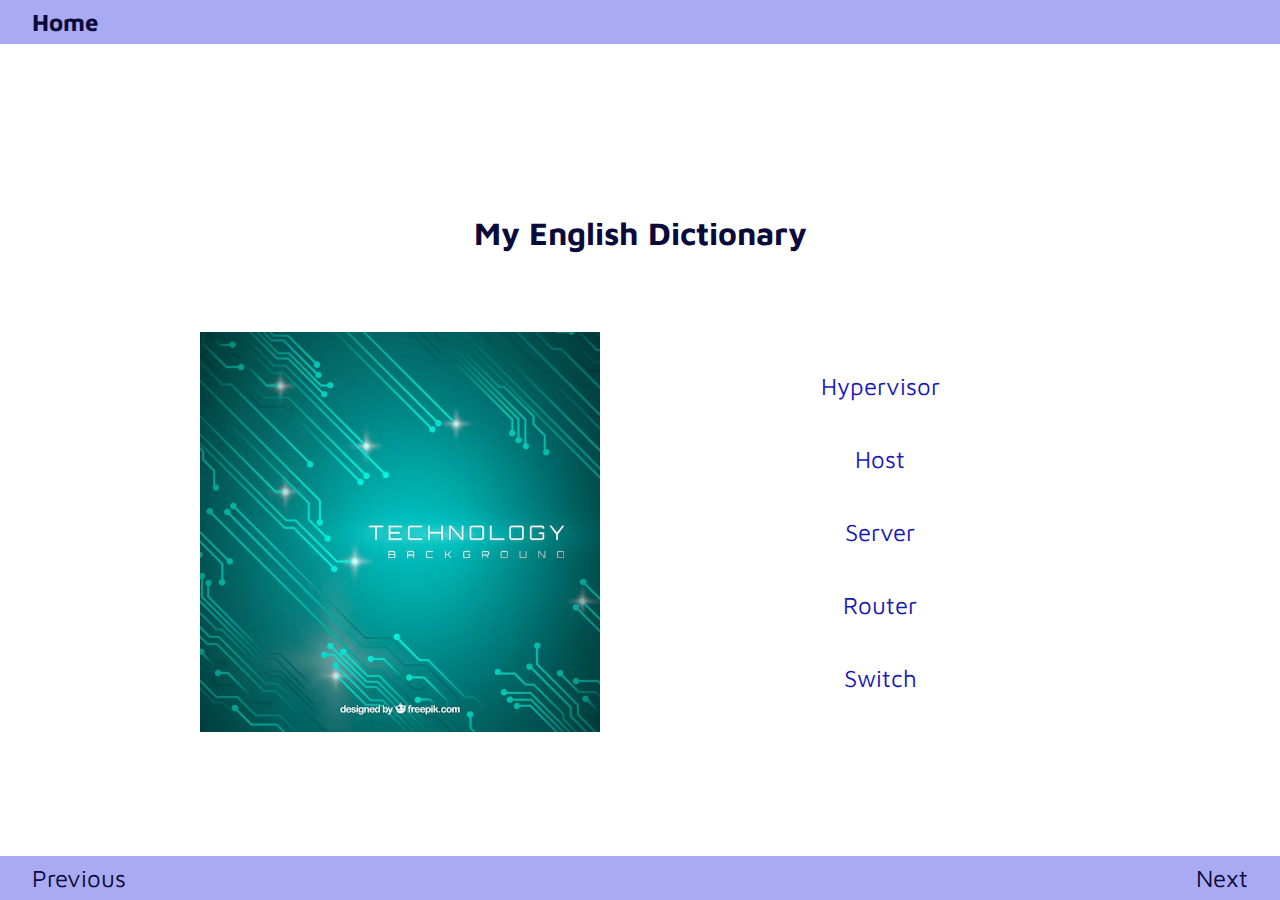
<file: index.html>
<!DOCTYPE html>
<html lang="en">
<head>
    <meta charset="UTF-8">
    <meta name="viewport" content="width=device-width, initial-scale=1.0">
    <link rel="stylesheet" href="responsive.css">
    <title>IT glossary</title>
</head>
<body>
    <div class="content-wrapper">
        <section class="navbar">
            <h2 class="home"><a href="../index.html">Home</a></h1>
        </section>
        <section class="frontpage">
            <h1>My English Dictionary</h1>
            <div class="wordlist">
                <div class="wordlist-child">
                    <img src="./img/tech.avif" alt="image of some technology">
                </div>
                <div class="wordlist-child">
                    <ul>
                        <li><a href="./html/word1.html">Hypervisor</a></li>
                        <li><a href="./html/word2.html">Host</a></li>
                        <li><a href="./html/word3.html">Server</a></li>
                        <li><a href="./html/word4.html">Router</a></li>
                        <li><a href="./html/word5.html">Switch</a></li>
                    </ul>
                </div>
            </div>

        </section>
        
        <section class="footer">
            <a href="./html/word5.html"> Previous</a>
            <a href="./html/word1.html">Next</a>
        </section>
    </div>
</body>
</html>
</file>
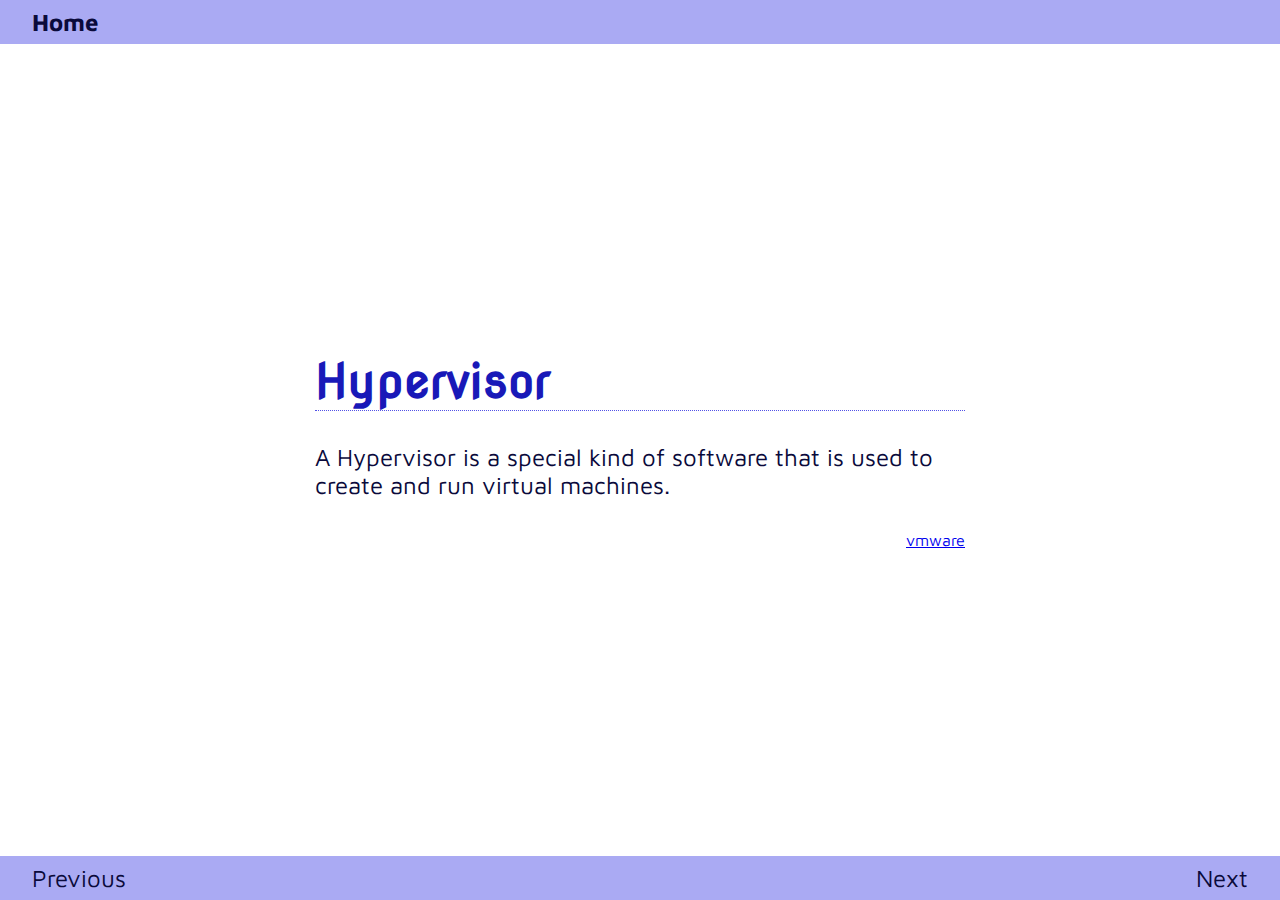
<file: html/word1.html>
<!DOCTYPE html>
<html lang="en">
<head>
    <meta charset="UTF-8">
    <meta name="viewport" content="width=device-width, initial-scale=1.0">
    <link rel="stylesheet" href="../responsive.css">
    <title>IT Dictionary</title>
</head>
<body>
    <div class="content-wrapper">
        <section class="navbar">
            <h2 class="home"><a href="../index.html">Home</a></h1>
        </section>
        <section class="definition-section">
            <h1 class="word">Hypervisor</h1>
            <p class="definition"> 
                A Hypervisor is a special kind of software that is used to create and run virtual machines.      
            </p>
            <a href="https://www.vmware.com/topics/glossary/content/hypervisor.html" class="reference"  target="_blank" >vmware</a>
        </section>
        <section class="footer">
            <a id="next" href="./word5.html">Previous</a>
            <a id="prev" href="./word2.html">Next</a>
        </section>
    </div>
</body>
</html>
</file>
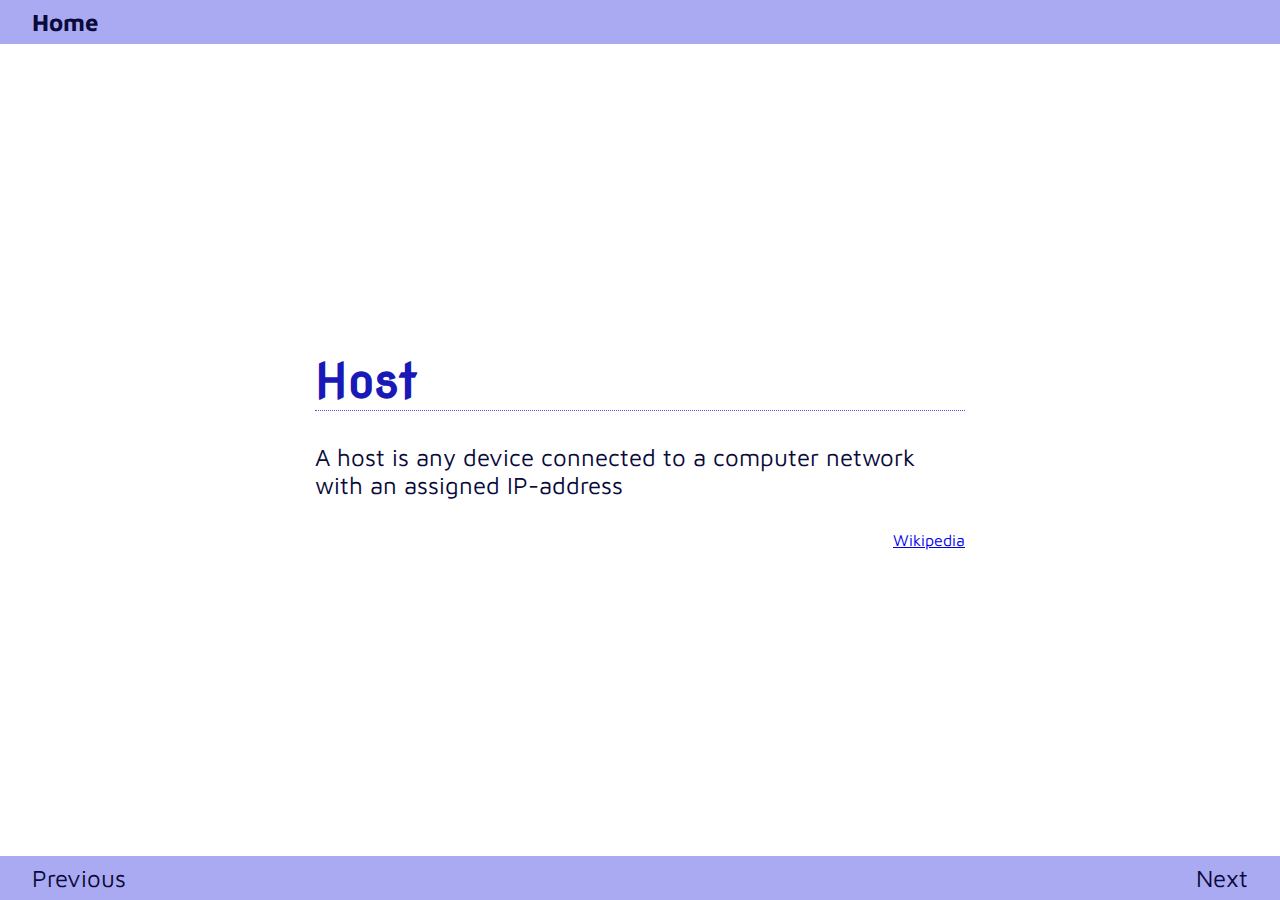
<file: html/word2.html>
<!DOCTYPE html>
<html lang="en">
<head>
    <meta charset="UTF-8">
    <meta name="viewport" content="width=device-width, initial-scale=1.0">
    <link rel="stylesheet" href="../responsive.css">
    <title>IT Dictionary</title>
</head>
<body>
    <div class="content-wrapper">
        <section class="navbar">
            <h2 class="home"><a href="../index.html">Home</a></h1>
        </section>
        <section class="definition-section">
            <h1 class="word">Host</h1>
            <p class="definition">A host is any device connected to a computer network with an assigned IP-address</p>
            <a href="https://en.wikipedia.org/wiki/Host_%28network%29" class="reference" target="_blank" >Wikipedia</a>
        </section>
        <section class="footer">
            <a href="./word1.html">Previous</a>
            <a href="./word3.html">Next</a>
        </section>
    </div>
</body>
</html>
</file>
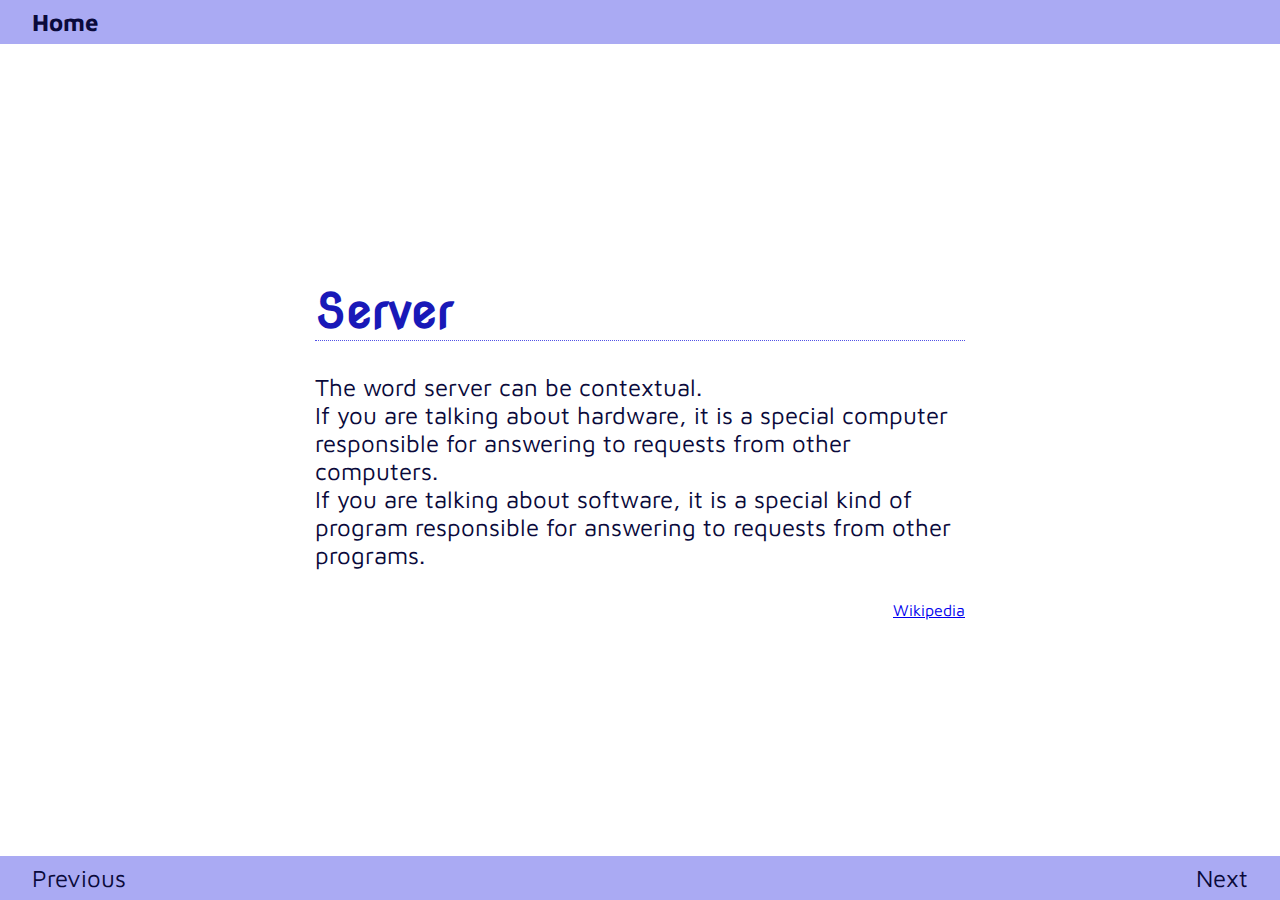
<file: html/word3.html>
<!DOCTYPE html>
<html lang="en">
<head>
    <meta charset="UTF-8">
    <meta name="viewport" content="width=device-width, initial-scale=1.0">
    <link rel="stylesheet" href="../responsive.css">
    <title>IT Dictionary</title>
</head>
<body>
    <div class="content-wrapper">
        <section class="navbar">
            <h2 class="home"><a href="../index.html">Home</a></h1>
        </section>
        <section class="definition-section">
            <h1 class="word">Server</h1>
            <p class="definition">
                The word server can be contextual. <br>
                If you are talking about hardware, it is a special computer responsible for answering to requests from other computers. <br>
                If you are talking about software, it is a special kind of program responsible for answering to requests from other programs.
            </p>
            <a href="https://en.wikipedia.org/wiki/Server_(computing)" class="reference" target="_blank" >Wikipedia</a>
        </section>
        <section class="footer">
            <a href="./word2.html">Previous</a>
            <a href="./word4.html">Next</a>
        </section>
    </div>
</body>
</html>
</file>
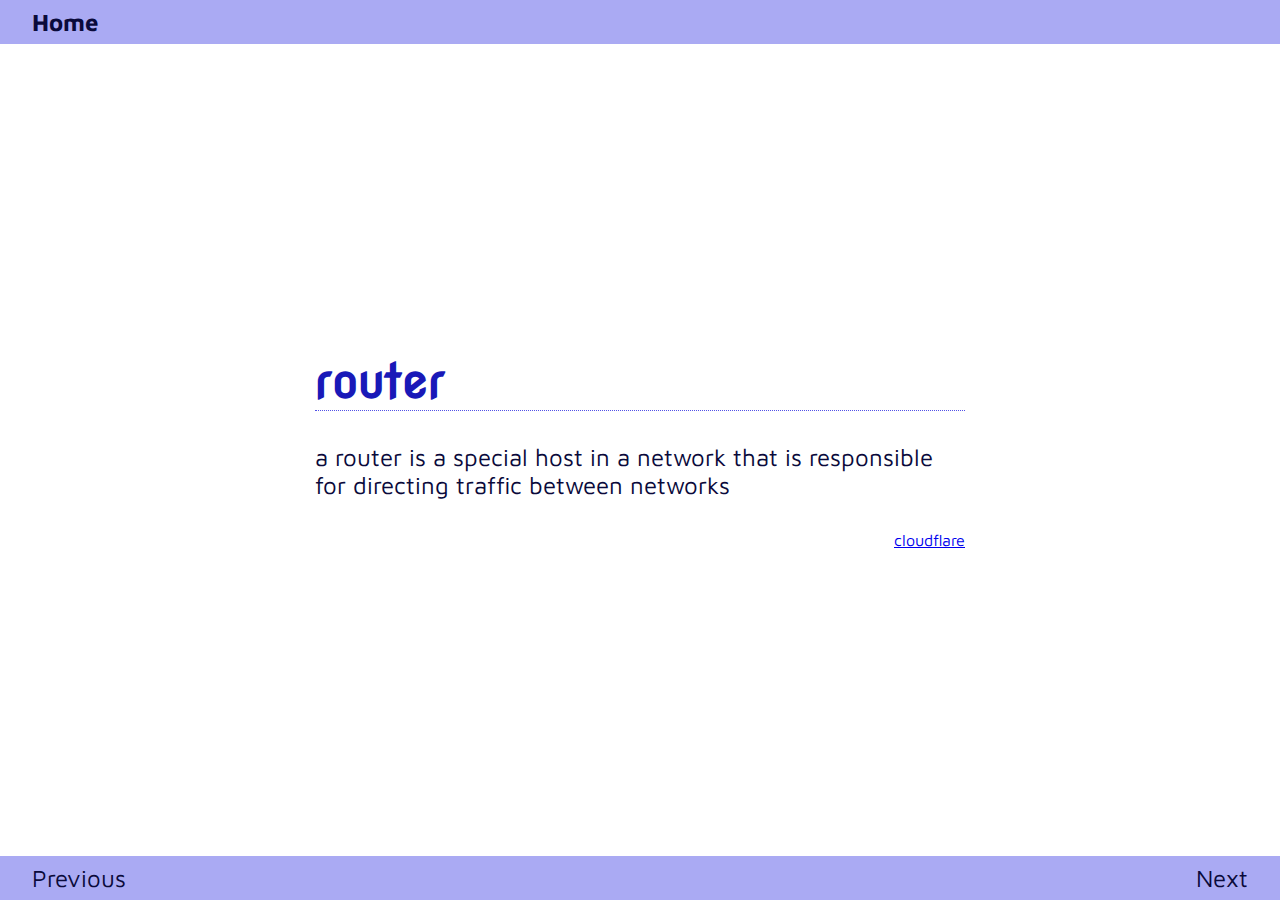
<file: html/word4.html>
<!DOCTYPE html>
<html lang="en">
<head>
    <meta charset="UTF-8">
    <meta name="viewport" content="width=device-width, initial-scale=1.0">
    <link rel="stylesheet" href="../responsive.css">
    <title>IT Dictionary</title>
</head>
<body>
    <div class="content-wrapper">
        <section class="navbar">
            <h2 class="home"><a href="../index.html">Home</a></h1>
        </section>
        <section class="definition-section">
            <h1 class="word">router</h1>
            <p class="definition">a router is a special host in a network that is responsible for directing traffic between networks</p>
            <a href="https://www.cloudflare.com/learning/network-layer/what-is-a-router/" class="reference" target="_blank" >cloudflare</a>
        </section>
        <section class="footer">
            <a href="./word3.html">Previous</a>
            <a href="./word5.html">Next</a>
        </section>
    </div>
</body>
</html>
</file>
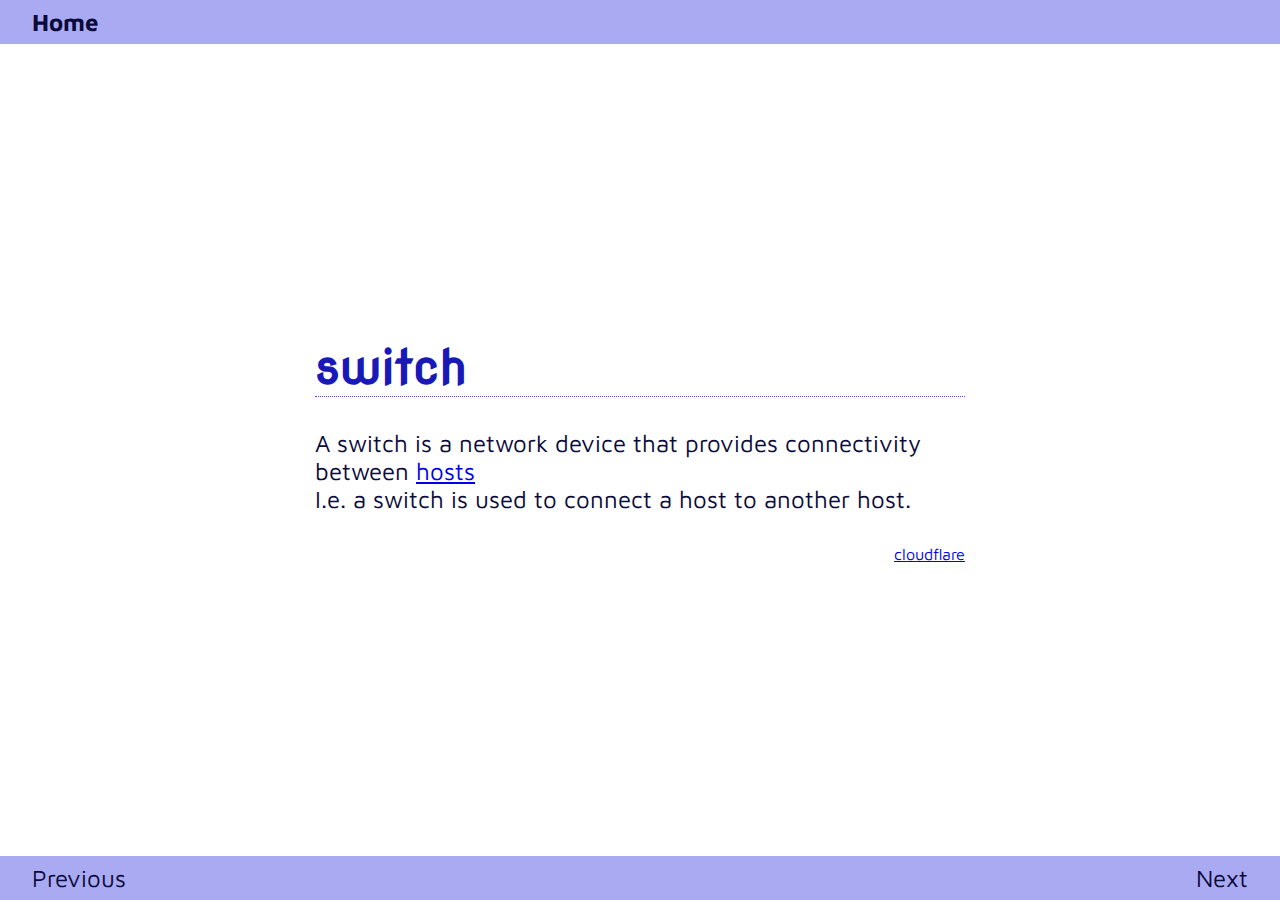
<file: html/word5.html>
<!DOCTYPE html>
<html lang="en">
<head>
    <meta charset="UTF-8">
    <meta name="viewport" content="width=device-width, initial-scale=1.0">
    <link rel="stylesheet" href="../responsive.css">
    <title>IT Dictionary</title>
</head>
<body>
    <div class="content-wrapper">
        <section class="navbar">
            <h2 class="home"><a href="../index.html">Home</a></h1>
        </section>
        <section class="definition-section">
            <h1 class="word">switch</h1>
            <p class="definition">
                A switch is a network device that provides connectivity between <a href="word2.html">hosts</a><br>
                I.e. a switch is used to connect a host to another host.
            </p>
            <a href="https://www.cloudflare.com/learning/network-layer/what-is-a-network-switch/" class="reference" target="_blank" >cloudflare</a>
        </section>
        <section class="footer">
            <a href="./word4.html">Previous</a>
            <a href="./word1.html">Next</a>
        </section>
    </div>
</body>
</html>
</file>
<file: responsive.css>
/* titles */
@import url('https://fonts.googleapis.com/css2?family=Kanit:wght@300&family=Marck+Script&family=Maven+Pro&family=Nova+Round&display=swap');

/*
font-family: 'Kanit', sans-serif;
font-family: 'Marck Script', cursive;
font-family: 'Maven Pro', sans-serif;
font-family: 'Nova Round', cursive;
*/
* {
    --decorative-bg-color: #5252E7;
    --decorative-fg-color1:#AAAAF3;
    --decorative-fg-color2:#0A0A3B;
    --secondary-fg-color: #1919B8;
    --secondary-bg-color: #FFFFFF;
    margin: 0;
    padding: 0;
}
.content-wrapper {
    display: flex;
    flex-direction: column;
    height: 100vh;
    justify-content: space-between;
}

.footer,
.navbar {
    background-color: var(--decorative-fg-color1);
    display: flex;
    justify-content: space-between;
    padding: 0.5em 2em;
}

.navbar > * > a, 
.footer > * {
    color: var(--decorative-fg-color2);
    text-decoration: none;
    font-size: 1.5rem;
}

body {
    background-color: var(--secondary-bg-color);
    color: var(--decorative-fg-color2);
    font-family: 'Maven Pro', sans-serif;
}

/*Elements for the word definition pages */ 
.definition-section {
    display: flex;
    flex-direction: column;
    margin: 0 auto;
    padding: 2em;
    max-width: 65ch;
}

.definition-section > h1 {
    color: var(--secondary-fg-color);
    font-family: 'Nova Round', cursive;
    font-size: 3rem;
    border-bottom: dotted 1px var(--decorative-bg-color);
}

.definition-section > p {
    font-size: 1.5rem;
    margin: 2rem 0;
}

.definition-section > a {
    text-align: end;
}


/* Elements on the front page onlyy*/
.frontpage > h1 {
    font-size: 2rem;
    font-size: 2rem;
    text-align: center;
    margin: 2em;
}

.wordlist {
    display: flex;
    flex-wrap: wrap;
    font-size: 1rem;
    width: clamp(20ch, 100%, 60rem);
    margin: 0 auto;
}

.wordlist > * {
    text-align: center;
    margin: 1em auto;
    padding: 0;
    min-width: 20ch;
    width: 45%;
    max-width: 400px;
}

.wordlist-child > img {
    margin: 0;
    width: 100%;
}

.wordlist-child > ul {
    display: flex;
    flex-direction: column;
    justify-content: space-evenly;
    height: 100%;
    list-style-type: none;
    padding: 0 2em;
    margin: 0;
    line-height: 2em;
    height: 100%;
}

.wordlist-child > ul > li > a {
    color: var(--secondary-fg-color);
    text-decoration: none;
    font-size: 1.5rem;
}
</file>
